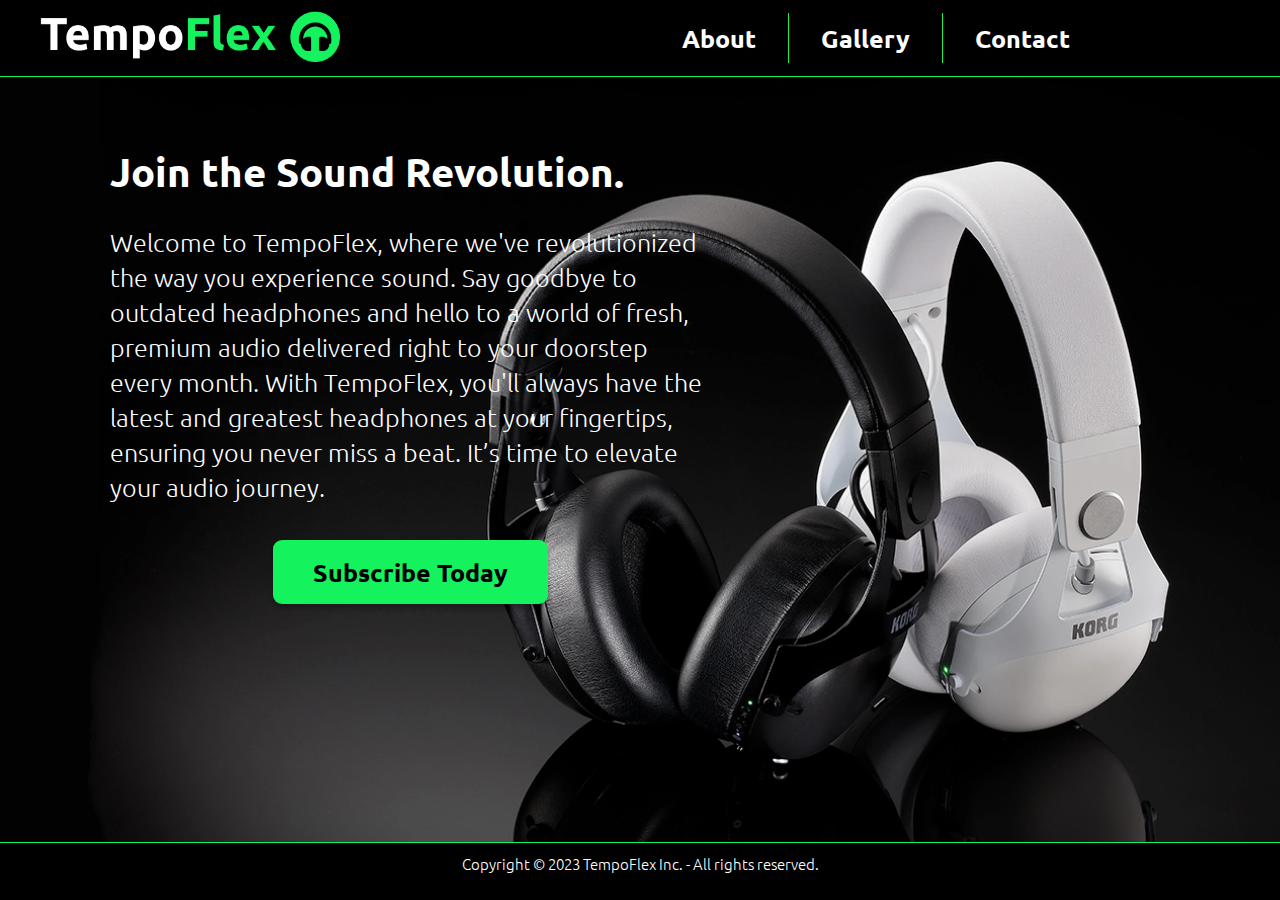
<file: index.html>
<!DOCTYPE html>
<html lang="en">
  <head>
    <meta charset="UTF-8" />
    <meta name="viewport" content="width=device-width, initial-scale=1.0" />
    <link rel="stylesheet" href="styles/normalize.css" />
    <link rel="stylesheet" href="styles/index.css" />
    <link rel="icon" type="image/x-icon" href="images/favicon.ico" />
    <title>TempoFlex | Home</title>
  </head>
  <body>
    <header>
      <div id="header-logo">
        <a href="/index.html">
          <img src="images/logo.png" alt="logo" />
        </a>
      </div>
      <nav>
        <ul>
          <li><a href="pages/about.html">About</a></li>
          <li class="li--divider"></li>
          <li><a href="/pages/gallery.html">Gallery</a></li>
          <li class="li--divider"></li>
          <li><a href="/pages/contact.html">Contact</a></li>
        </ul>
      </nav>
    </header>
    <main>
      <section id="main-landing-page">
      <div id="main-hero">
        <h2>Join the Sound Revolution.</h2>
        <p>
          Welcome to TempoFlex, where we've revolutionized the way you
          experience sound. Say goodbye to outdated headphones and hello to a
          world of fresh, premium audio delivered right to your doorstep every
          month. With TempoFlex, you'll always have the latest and greatest
          headphones at your fingertips, ensuring you never miss a beat. It’s
          time to elevate your audio journey.
        </p>
        <a href="/pages/contact.html">
          <button>Subscribe Today</button>
        </a>
      </div>
    </section>
    </main>
    <footer>
      <p>Copyright © 2023 TempoFlex Inc. - All rights reserved.</p>
    </footer>
  </body>
</html>
</file>
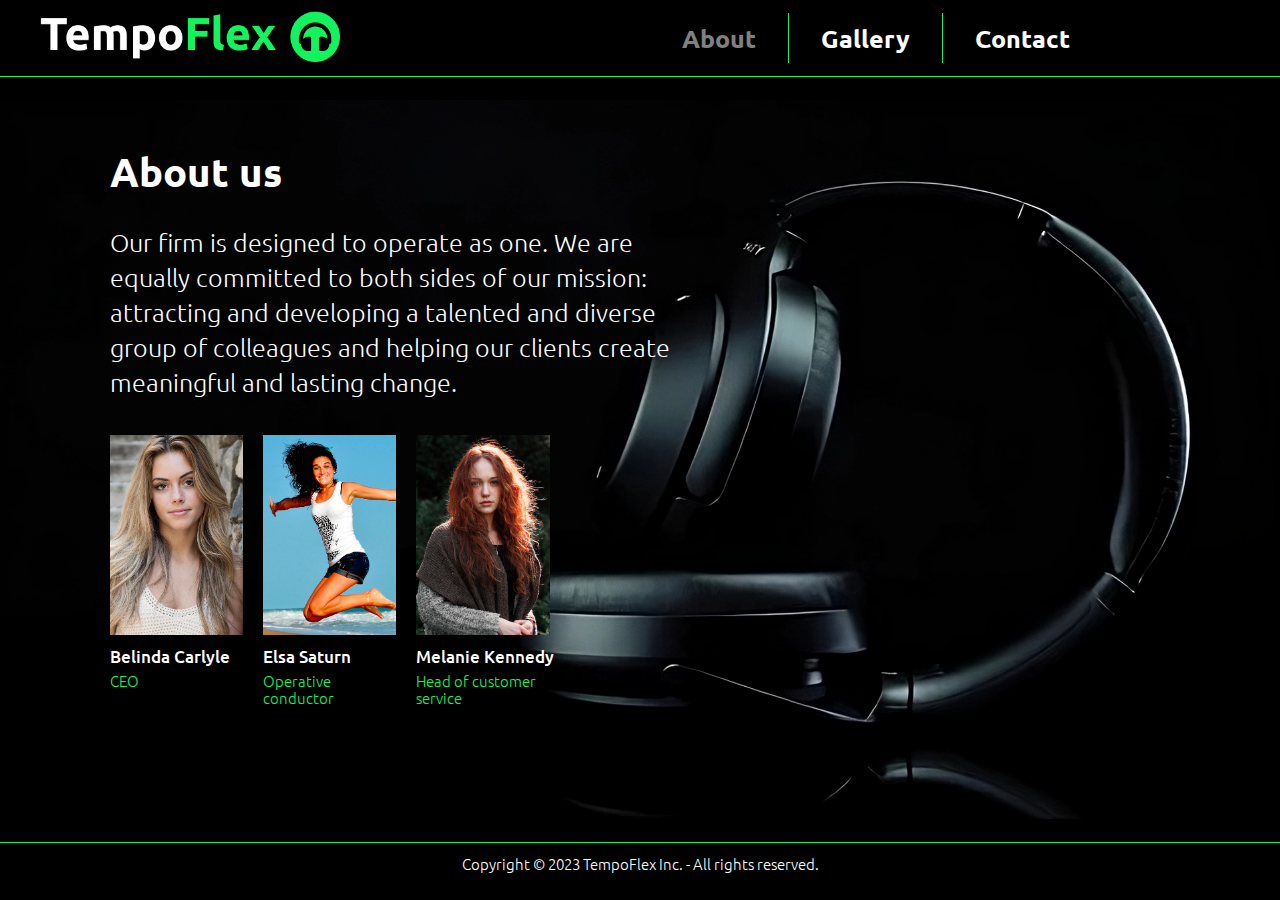
<file: pages/about.html>
<!DOCTYPE html>
<html lang="en">
  <head>
    <meta charset="UTF-8" />
    <meta name="viewport" content="width=device-width, initial-scale=1.0" />
    <link rel="stylesheet" href="../styles/normalize.css" />
    <link rel="stylesheet" href="../styles/index.css" />
    <link rel="icon" type="image/x-icon" href="../images/favicon.ico" />
    <title>TempoFlex | About</title>
  </head>
  <body>
    <header>
      <div id="header-logo">
        <a href="../index.html">
          <img src="../images/logo.png" alt="logo" />
        </a>
      </div>
      <nav>
        <ul>
          <li><span style="color:gray">About</span></li>
          <li class="li--divider"></li>
          <li><a href="/pages/gallery.html">Gallery</a></li>
          <li class="li--divider"></li>
          <li><a href="/pages/contact.html">Contact</a></li>
        </ul>
      </nav>
    </header>
    <main>
      <section id="about">
        <div id="main-hero">
          <h2>About us</h2>
          <p>Our firm is designed to operate as one. We are equally committed to both sides of our mission: attracting and developing a talented and diverse group of colleagues and helping our clients create meaningful and lasting change.</p>
          
          <div class="photocontainer">
            <div class="photo-and-name">
              <img src="../images/about/belinda.jpg" class="portrait" alt="Belinda Carlyle">
              <div class="name">Belinda Carlyle</div>
              <div class="title">CEO</div>
            </div>
            <div class="photo-and-name">
              <img src="../images/about/elsa.jpg" class="portrait" alt="Elsa Saturn">
              <div class="name">Elsa Saturn</div>
              <div class="title">Operative conductor</div>
            </div>
            <div class="portrait">
              <img src="../images/about/melanie.jpg" class="portrait" alt="Melanie Kennedy">
              <div class="name">Melanie Kennedy</div>
              <div class="title">Head of customer service</div>
            </div>
          </div>

        
        </div>
      </section>
    </main>
    <footer>
      <p>Copyright © 2023 TempoFlex Inc. - All rights reserved.</p>
    </footer>
  </body>
</html>
</file>
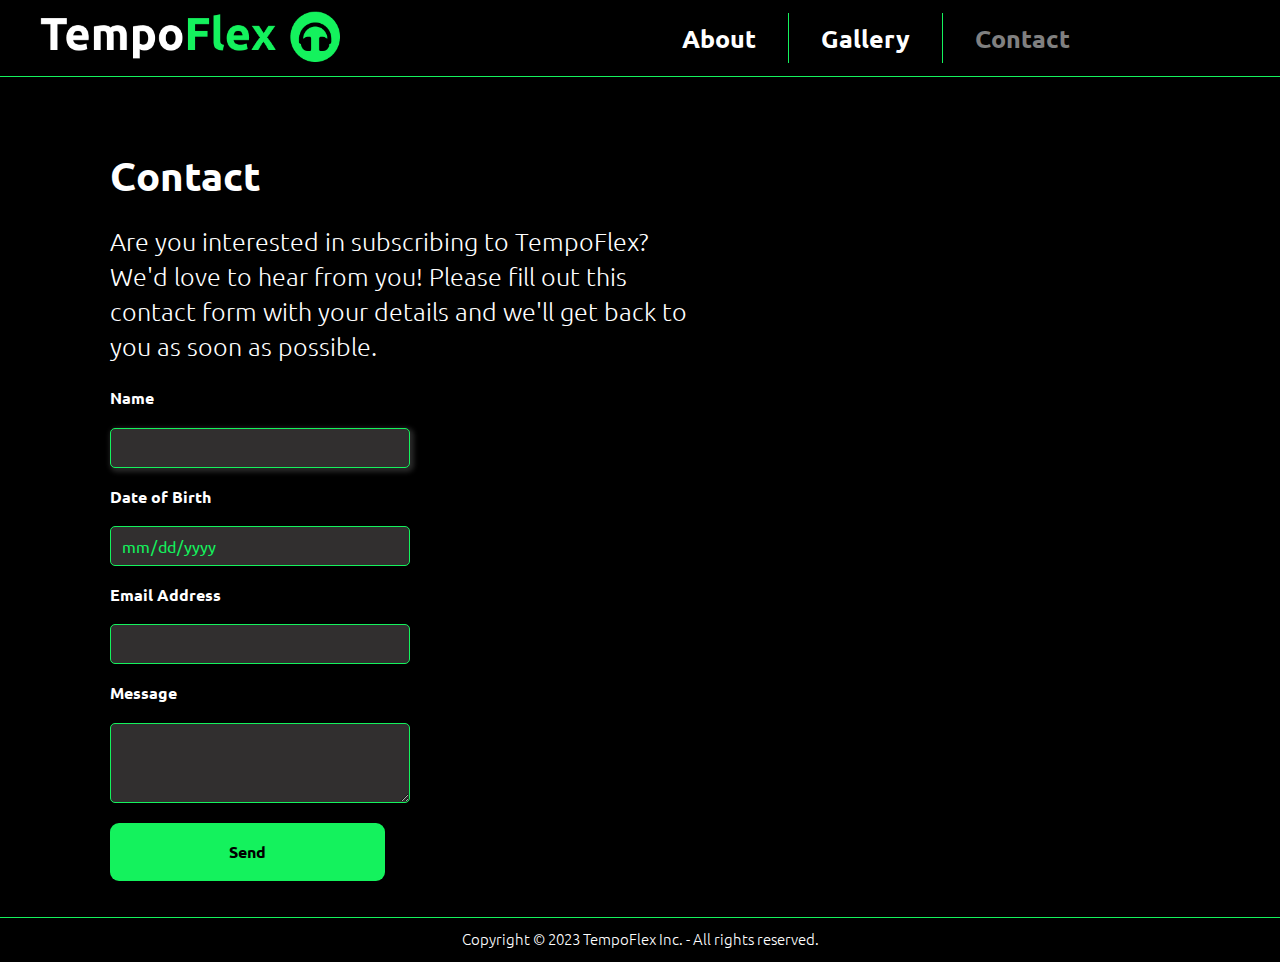
<file: pages/contact.html>
<!DOCTYPE html>
<html lang="en">
  <head>
    <meta charset="UTF-8" />
    <meta name="viewport" content="width=device-width, initial-scale=1.0" />
    <link rel="stylesheet" href="/styles/index.css" />
    <link rel="stylesheet" href="/styles/normalize.css" />
    <link rel="icon" type="image/x-icon" href="/images/favicon.ico" />
    <title>TempoFlex | Contact</title>
  </head>
  <body>
    <header>
      <div id="header-logo">
        <a href="/index.html">
          <img src="/images/logo.png" alt="logo" />
        </a>
      </div>
      <nav>
        <ul>
          <li><a href="/pages/about.html">About</a></li>
          <li class="li--divider"></li>
          <li><a href="/pages/gallery.html">Gallery</a></li>
          <li class="li--divider"></li>
          <li><span style="color:gray">Contact</span></li>
        </ul>
      </nav>
    </header>
    <main>
      <section id="contact">
        <h1>Contact</h1>
        <p>Are you interested in subscribing to TempoFlex? We'd love to hear from you! Please fill out this contact form with your details and we'll get back to you as soon as possible.</p>
        <form action="/path-to-your-server-script" method="post">
          <label for="name">Name</label>
          <input
            type="text"
            id="name"
            name="name"
            required="yes"
            autofocus="yes"
          />
          <label for="dob">Date of Birth</label>
          <input type="date" id="dob" name="dob" required="yes" />
          <label for="email">Email Address</label>
          <input type="email" id="email" name="email" />
          <label for="message">Message</label>
          <textarea id="message" name="message" rows="4" required></textarea>
          <button type="submit">Send</button>
        </form>
      </section>
    </main>
    <footer>
      <p>Copyright © 2023 TempoFlex Inc. - All rights reserved.</p>
    </footer>
  </body>
</html>
</file>
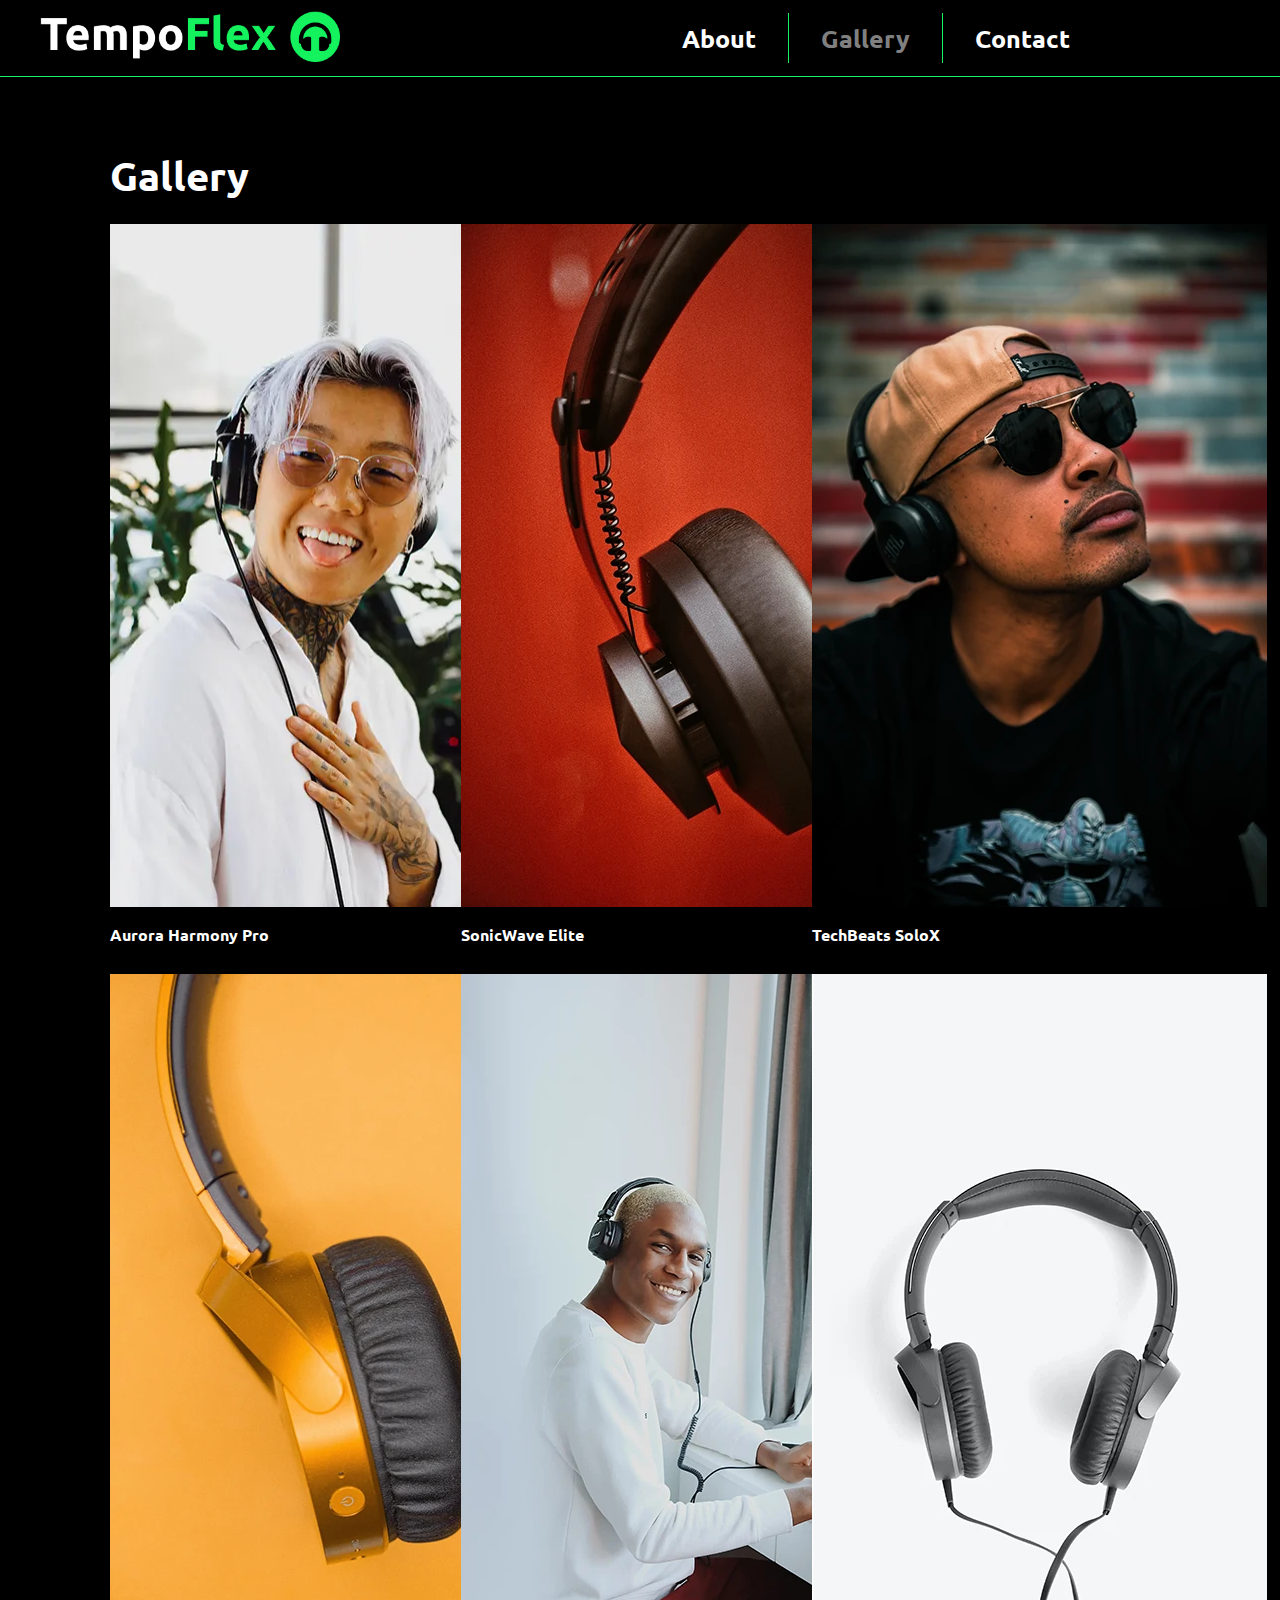
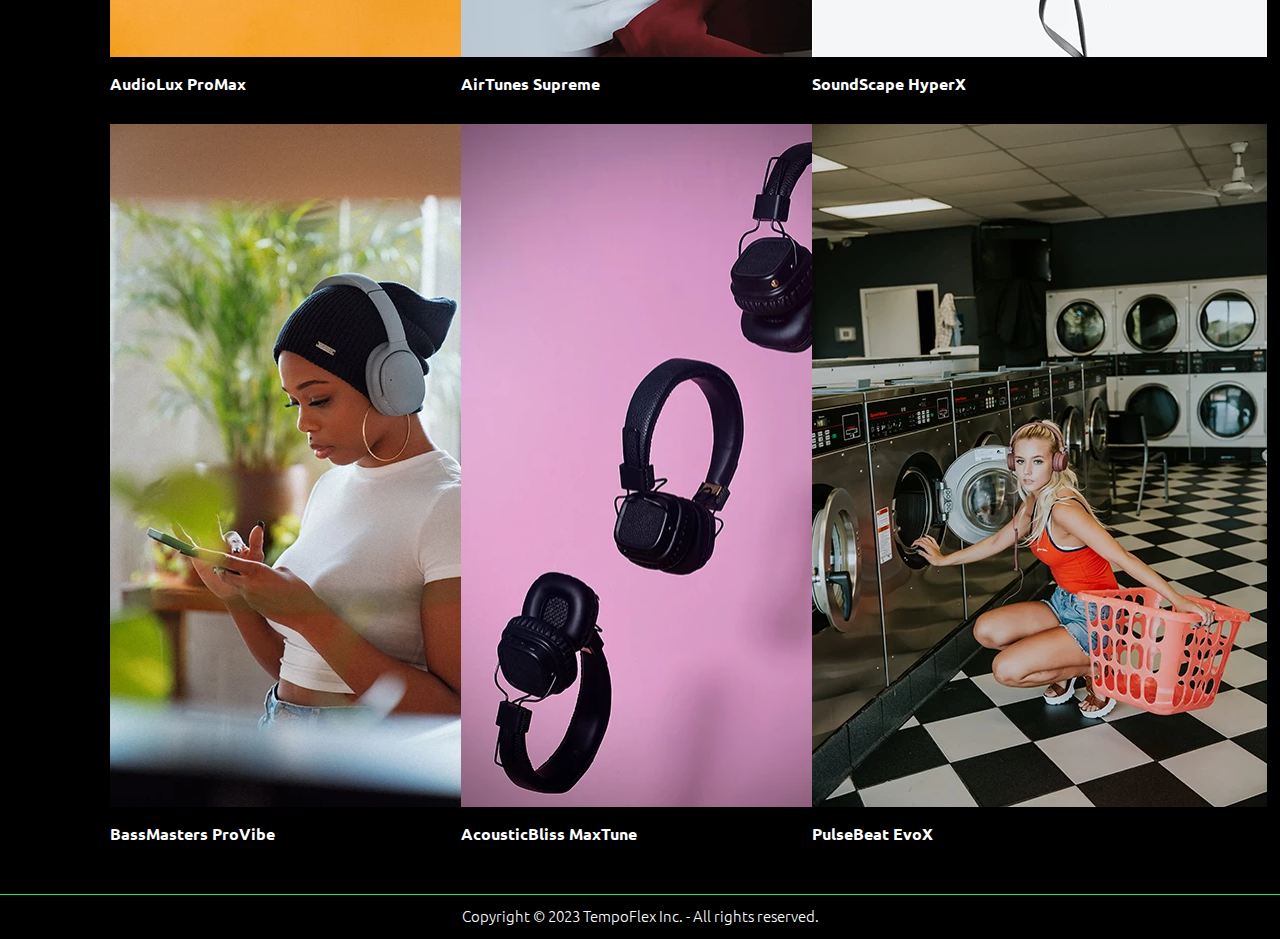
<file: pages/gallery.html>
<!DOCTYPE html>
<html lang="en">
  <head>
    <meta charset="UTF-8" />
    <meta name="viewport" content="width=device-width, initial-scale=1.0" />
    <link rel="stylesheet" href="/styles/normalize.css" />
    <link rel="stylesheet" href="/styles/index.css" />
    <link rel="icon" type="image/x-icon" href="/images/favicon.ico" />
    <title>TempoFlex | Gallery</title>
  </head>
  <body>
    <header>
      <div id="header-logo">
        <a href="/index.html">
          <img src="/images/logo.png" alt="logo" />
        </a>
      </div>
      <nav>
        <ul>
          <li><a href="/pages/about.html">About</a></li>
          <li class="li--divider"></li>
          <li><span style="color: gray">Gallery</span></li>
          <li class="li--divider"></li>
          <li><a href="/pages/contact.html">Contact</a></li>
        </ul>
      </nav>
    </header>
    <main class="main_1">
      <section id="gallery">
        <h1>Gallery</h1>
        <div class="gallery_photos">
          <div class="headphones_photos">
            <img
              src="../images/Gallery/photo_1.webp"
              class="main-image"
              alt="Person wearing headphones and smiling"
            />
            <div class="photo_text"><p>Aurora Harmony Pro</p></div>
          </div>
          <div class="headphones_photos">
            <img
              src="../images/Gallery/photo_2.webp"
              class="headphones_photos"
              alt="black headphones on red background"
            />
            <div class="photo_text"><p>SonicWave Elite</p></div>
          </div>
          <div class="headphones_photos">
            <img
              src="../images/Gallery/photo_3.webp"
              class="headphones_photos"
              alt="Person looking at the sky wearing headphones"
            />
            <div class="photo_text"><p>TechBeats SoloX</p></div>
          </div>
          <div class="headphones_photos">
            <img
              src="../images/Gallery/photo_4.webp"
              class="headphones_photos"
              alt="Close up of golden headphones"
            />
            <div class="photo_text"><p>AudioLux ProMax</p></div>
          </div>
          <div class="headphones_photos">
            <img
              src="../images/Gallery/photo_5.webp"
              class="headphones_photos"
              alt="Person working wearing headphones"
            />
            <div class="photo_text"><p>AirTunes Supreme</p></div>
          </div>
          <div class="headphones_photos">
            <img
              src="../images/Gallery/photo_6.webp"
              class="headphones_photos"
              alt="Portrait of black headphones"
            />
            <div class="photo_text"><p>SoundScape HyperX</p></div>
          </div>
          <div class="headphones_photos">
            <img
              src="../images/Gallery/photo_8.webp"
              class="headphones_photos"
              alt="Person on her phone wearing headphones"
            />
            <div class="photo_text"><p>BassMasters ProVibe</p></div>
          </div>
          <div class="headphones_photos">
            <img
              src="../images/Gallery/photo_7.webp"
              class="headphones_photos"
              alt="three identical pairs of headphones"
            />
            <div class="photo_text"><p>AcousticBliss MaxTune</p></div>
          </div>
          <div class="headphones_photos">
            <img
              src="../images/Gallery/photo_9.webp"
              class="headphones_photos"
              alt="Person in washing room wearing headphones"
            />
            <div class="photo_text"><p>PulseBeat EvoX</p></div>
          </div>
        </div>
      </section>
    </main>
    <footer>
      <p>Copyright © 2023 TempoFlex Inc. - All rights reserved.</p>
    </footer>
  </body>
</html>
</file>
<file: styles/index.css>
@import url("https://fonts.googleapis.com/css2?family=Ubuntu:wght@300;400;700&display=swap");

* {
  box-sizing: border-box;
}

/* Body */
body {
  background-color: black;
  font-family: "Ubuntu", sans-serif;
}

/* Helps prevent the scrollbar popping up on the Gallery page from messing with the layout */
html {
  overflow-x: hidden;
  margin-right: calc(-1 * (100vw - 100%));
}

/* Header, Navbar, and Footer Styles */

header {
  padding: 5px 40px;
  height: 8.5vh;
  display: flex;
  align-items: center;
  justify-content: space-between;
  border-bottom: 1px solid #14f25d;
}

header img {
  width: 300px;
}

nav ul {
  margin-right: 170px;
  list-style: none;
  font-size: 25px;
  font-style: normal;
  font-weight: 700;
  line-height: 96.2%;
  display: flex;
  gap: 32px;
}

nav li {
  align-self: center;
}

nav li a {
  text-decoration: none;
  color: white;
}

nav li a:hover {
  color: #14f25d;
}

.li--divider {
  border-right: 1px solid #14f25d;
  height: 50px;
  align-self: auto;
}

footer {
  display: flex;
  border-top: 1px solid #14f25d;
  height: 5vh;
  justify-content: center;
  align-items: center;
  color: white;
  font-size: 15px;
  font-style: normal;
  font-weight: 300;
  line-height: 96.2%;
}

/* ------------------ End of Header, Navbar, and Footer Styles ------------------ */

/* Landing Page */

#main-landing-page {
  background: url("../images/hero-image.webp");
  background-size: cover;
  background-position: center;
  height: 85vh;
  width: auto;
}

#main-hero {
  margin-left: 110px;
  display: flex;
  flex-direction: column;
  justify-content: flex-start;
  align-items: flex-start;
  height: 450px;
  width: 600px;
  gap: 10px;
}

#main-hero h2 {
  font-size: 40px;
  font-style: normal;
  font-weight: 700;
  line-height: 96.2%;
  margin: 75px 0 0 0;
  color: white;
}

#main-hero p {
  font-size: 25px;
  font-style: normal;
  font-weight: 300;
  line-height: 140%;
  color: white;
}

#main-hero a {
  text-decoration: none;
  color: #14f25d;
  align-self: center;
}

#main-hero button {
  transition: 0.2s ease-in-out;
  cursor: pointer;
  width: 275px;
  height: auto;
  display: flex;
  padding: 20px;
  justify-content: center;
  align-items: center;
  border-radius: 9px;
  border-style: none;
  background: #14f25d;
  box-shadow: 0px 4px 4px 0px rgba(0, 0, 0, 0.25);
  color: #000000;
  font-size: 25px;
  font-style: normal;
  font-weight: 700;
  line-height: 96.2%;
}

#main-hero button:hover {
  transform: scale(1.1);
}

/* ------------------ End of Landing Page ------------------ */

/* About Page */

#about {
  background-image: url(../images/about/bg.webp);
  background-size: contain;
  background-position: center;
  background-repeat: no-repeat;
  height: 85vh;
  width: auto;
}

.photocontainer {
  width: 600px;
  display: flex;
  justify-content: flex-start;
  flex-direction: row;
  gap: 20px;
}

.portrait {
  height: 200px;
}

.name {
  font-size: 17px;
  font-weight: 500;
  margin-top: 10px;
  margin-bottom: 5px;
  color: white;
}

.title {
  font-size: 15px;
  font-weight: 100;
  max-width: 120px;
  color: #14f25d;
}

/* ------------------ End of About Page ------------------ */

/* Gallery Page */

#gallery h1 {
  margin-left: 110px;
  margin-top: 75px;
  font-size: 40px;
  color: white;
}

.gallery_photos {
  display: flex;
  max-width: 100%;
  flex-wrap: wrap;
  justify-content: flex-start;
  margin-left: 110px;
  margin-top: 20px;
  margin-bottom: 20px;
}
.headphones_photos {
  width: 30%;
}
.headphones_photos img {
  width: 455px;
  height: 683px;
  object-fit: cover;
}
.photo_price,
.photo_text {
  font-weight: bold;
  color: white;
  margin-bottom: 30px;
}
.photo_price {
  font-weight: bold;
  margin-top: -10px;
}
/* ------------------ End of Gallery Page ------------------ */

/* Contact Page */

#contact {
  height: 85vh;
  width: auto;
  margin-left: 110px;
  margin-top: 75px;
  color: white;
}

#contact p {
  font-size: 25px;
  font-style: normal;
  font-weight: 300;
  line-height: 140%;
  color: white;
  max-width: 600px;
}

#contact h1 {
  color: #ffffff;
  font-size: 40px;
}

form {
  display: flex;
  flex-direction: column;
  align-items: flex-start;
  justify-content: flex-start;
  gap: 20px;
}

form label {
  cursor: pointer;
  text-align: left;
  font-weight: bold;
}

input[type="text"],
input[type="email"],
input[type="date"],
select {
  border-radius: 5px;
  border: 1px solid #14f25d;
  padding: 0px 10px;
  height: 40px;
  width: 300px;
  background-color: #312f2f;
  color: #14f25d;
  box-sizing: border-box;
}

input[type="date"]::-webkit-inner-spin-button,
input[type="date"]::-webkit-calendar-picker-indicator {
  display: none;
  -webkit-appearance: none;
}

textarea {
  border-radius: 5px;
  border: 1px solid #14f25d;
  padding: 10px 10px;
  width: 300px;
  height: 80px;
  background-color: #312f2f;
  color: #14f25d;
  box-sizing: border-box;
}

input[type="text"]:focus,
input[type="email"]:focus,
input[type="date"]:focus,
select:focus {
  outline: none;
  box-shadow: 2px 2px 5px 2px #292929;
}

button {
  transition: 0.2s ease-in-out;
  cursor: pointer;
  width: 275px;
  height: auto;
  display: flex;
  padding: 20px;
  justify-content: center;
  align-items: center;
  border-radius: 9px;
  border-style: none;
  background: #14f25d;
  box-shadow: 0px 4px 4px 0px rgba(0, 0, 0, 0.25);
  color: #000000;
  font-size: 25px;
  font-style: normal;
  font-weight: 700;
  line-height: 96.2%;
}

button:hover {
  transform: scale(1.1);
}
/* ------------------ End of Contact Page ------------------ */
</file>
